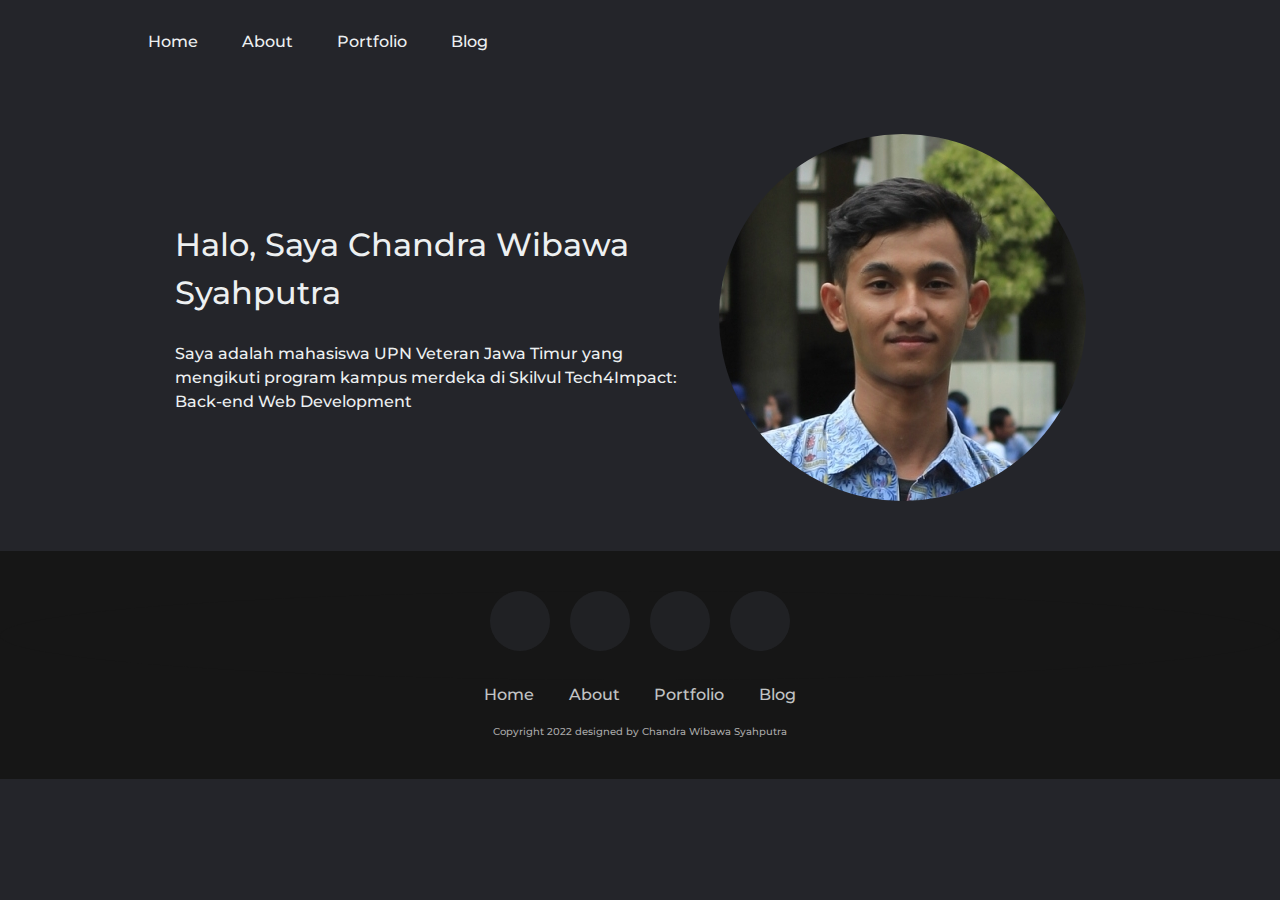
<file: index.html>
<!DOCTYPE html>
<html lang="en">

<head>
  <meta charset="UTF-8">
  <meta http-equiv="X-UA-Compatible" content="IE=edge">
  <meta name="viewport" content="width=device-width, initial-scale=1.0">
  <link rel="stylesheet" href="style.css">
  <link rel="stylesheet" href="https://cdnjs.cloudflare.com/ajax/libs/font-awesome/6.2.0/css/all.min.css"
    integrity="sha512-xh6O/CkQoPOWDdYTDqeRdPCVd1SpvCA9XXcUnZS2FmJNp1coAFzvtCN9BmamE+4aHK8yyUHUSCcJHgXloTyT2A=="
    crossorigin="anonymous" referrerpolicy="no-referrer" />
  <title>Chandra Wibawa Syahputra</title>
</head>

<body>
  <header>
    <nav>
      <ul class="nav_link">
        <li><a href="index.html">Home</a></li>
        <li><a href="about.html">About</a></li>
        <li><a href="portfolio.html">Portfolio</a></li>
        <li><a href="blog.html">Blog</a></li>
      </ul>
    </nav>
  </header>

  <div class="container">
    <div class="grid">
      <div class="deskripsi">
        <h2>Halo, Saya Chandra Wibawa Syahputra</h2>
        <p>Saya adalah mahasiswa UPN Veteran Jawa Timur yang mengikuti program kampus merdeka di Skilvul Tech4Impact:
          Back-end Web Development
        </p>
      </div>
      <div class="foto">
        <img src="image/profile-image/profile.jpg" alt="">
      </div>
    </div>
  </div>

  <footer>
    <div class="sosial">
      <a href="#"><i class="fab fa-facebook"></i></a>
      <a href="#"><i class="fab fa-instagram"></i></a>
      <a href="#"><i class="fab fa-github"></i></a>
      <a href="#"><i class="fab fa-linkedin"></i></a>
    </div>

    <ul class="list">
      <li><a href="index.html">Home</a></li>
      <li><a href="about.html">About</a></li>
      <li><a href="portfolio.html">Portfolio</a></li>
      <li><a href="blog.html">Blog</a></li>
    </ul>

    <p class="copyright">Copyright 2022 designed by Chandra Wibawa Syahputra</p>
  </footer>
</body>

</html>
</file>
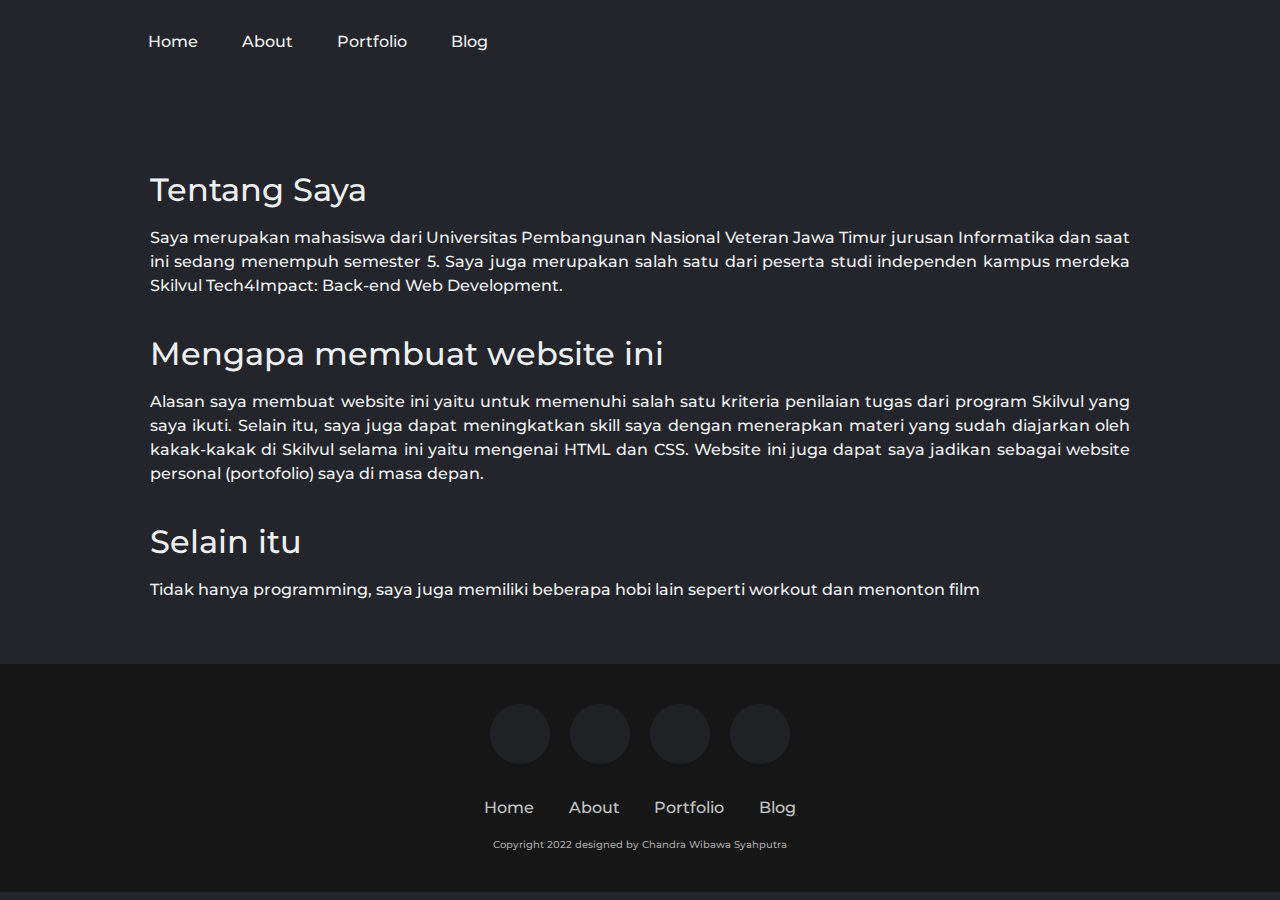
<file: about.html>
<!DOCTYPE html>
<html lang="en">

<head>
  <meta charset="UTF-8">
  <meta http-equiv="X-UA-Compatible" content="IE=edge">
  <meta name="viewport" content="width=device-width, initial-scale=1.0">
  <link rel="stylesheet" href="style.css">
  <link rel="stylesheet" href="https://cdnjs.cloudflare.com/ajax/libs/font-awesome/6.2.0/css/all.min.css"
    integrity="sha512-xh6O/CkQoPOWDdYTDqeRdPCVd1SpvCA9XXcUnZS2FmJNp1coAFzvtCN9BmamE+4aHK8yyUHUSCcJHgXloTyT2A=="
    crossorigin="anonymous" referrerpolicy="no-referrer" />
  <title>Chandra Wibawa Syahputra</title>
</head>

<body>
  <header>
    <nav>
      <ul class="nav_link">
        <li><a href="index.html">Home</a></li>
        <li><a href="about.html">About</a></li>
        <li><a href="portfolio.html">Portfolio</a></li>
        <li><a href="blog.html">Blog</a></li>
      </ul>
    </nav>
  </header>

  <div class="container">
    <div class="tentang-saya">
      <h2>Tentang Saya</h2>
      <p>Saya merupakan mahasiswa dari Universitas Pembangunan Nasional Veteran Jawa Timur jurusan Informatika dan saat
        ini sedang menempuh semester 5. Saya juga merupakan salah satu dari peserta studi independen kampus merdeka
        Skilvul Tech4Impact: Back-end Web Development.</p>
      <h2>Mengapa membuat website ini</h2>
      <p>Alasan saya membuat website ini yaitu untuk memenuhi salah satu kriteria penilaian tugas dari program Skilvul
        yang saya ikuti. Selain itu, saya juga dapat meningkatkan skill saya dengan menerapkan materi yang sudah
        diajarkan oleh kakak-kakak di Skilvul selama ini yaitu mengenai HTML dan CSS. Website ini juga dapat saya
        jadikan sebagai website personal (portofolio) saya di masa depan. </p>
      <h2>Selain itu</h2>
      <p>Tidak hanya programming, saya juga memiliki beberapa hobi lain seperti workout dan menonton film</p>
    </div>
  </div>

  <footer>
    <div class="sosial">
      <a href="#"><i class="fab fa-facebook"></i></a>
      <a href="#"><i class="fab fa-instagram"></i></a>
      <a href="#"><i class="fab fa-github"></i></a>
      <a href="#"><i class="fab fa-linkedin"></i></a>
    </div>

    <ul class="list">
      <li><a href="index.html">Home</a></li>
      <li><a href="about.html">About</a></li>
      <li><a href="portfolio.html">Portfolio</a></li>
      <li><a href="blog.html">Blog</a></li>
    </ul>

    <p class="copyright">Copyright 2022 designed by Chandra Wibawa Syahputra</p>
  </footer>
</body>

</html>
</file>
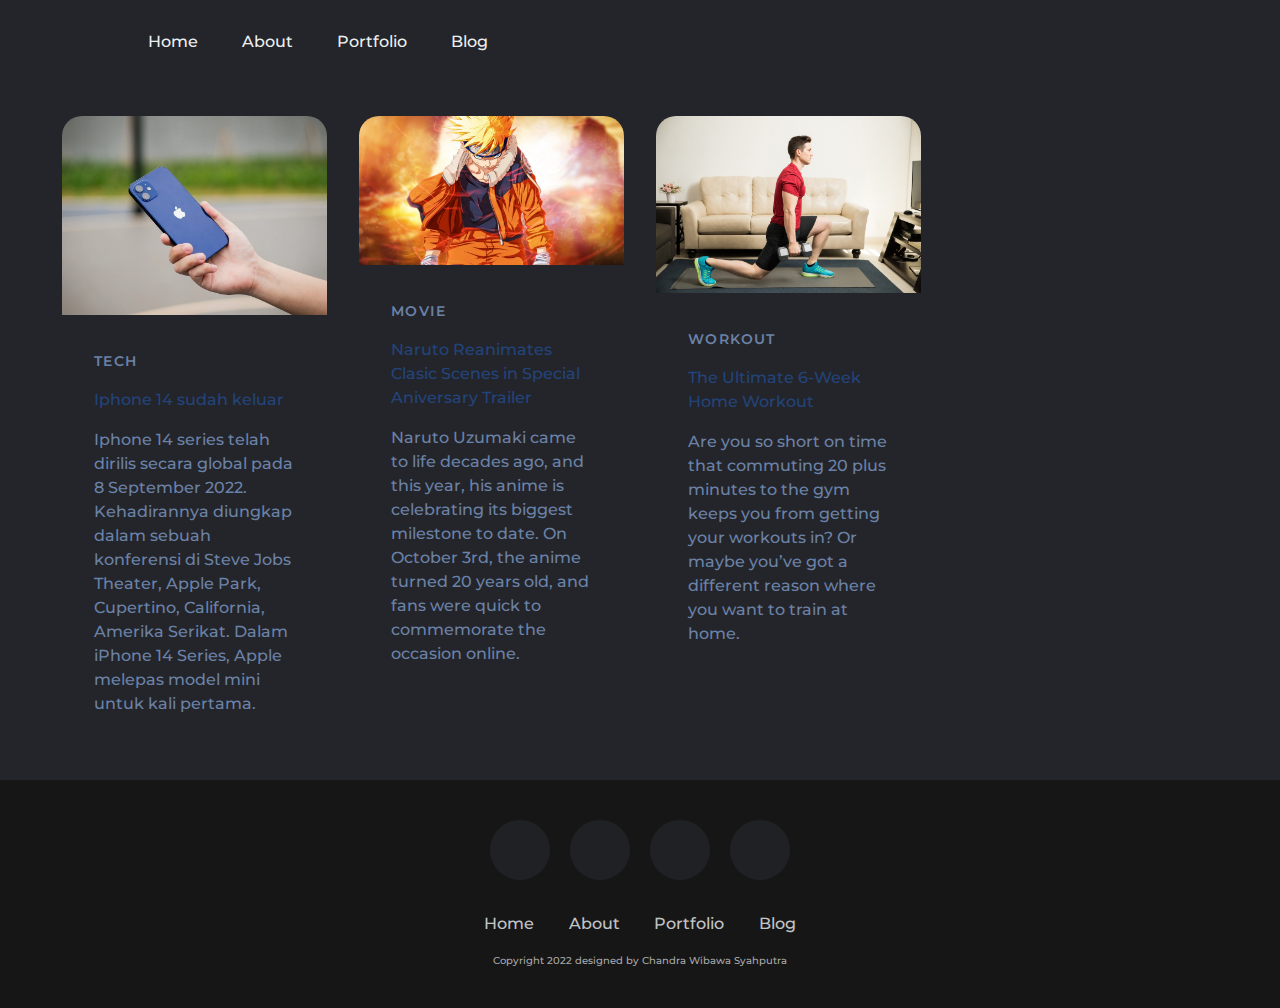
<file: blog.html>
<!DOCTYPE html>
<html lang="en">

<head>
  <meta charset="UTF-8">
  <meta http-equiv="X-UA-Compatible" content="IE=edge">
  <meta name="viewport" content="width=device-width, initial-scale=1.0">
  <link rel="stylesheet" href="style.css">
  <link rel="stylesheet" href="https://cdnjs.cloudflare.com/ajax/libs/font-awesome/6.2.0/css/all.min.css"
    integrity="sha512-xh6O/CkQoPOWDdYTDqeRdPCVd1SpvCA9XXcUnZS2FmJNp1coAFzvtCN9BmamE+4aHK8yyUHUSCcJHgXloTyT2A=="
    crossorigin="anonymous" referrerpolicy="no-referrer" />
  <title>Chandra Wibawa Syahputra</title>
</head>

<body>
  <header>
    <nav>
      <ul class="nav_link">
        <li><a href="index.html">Home</a></li>
        <li><a href="about.html">About</a></li>
        <li><a href="portfolio.html">Portfolio</a></li>
        <li><a href="blog.html">Blog</a></li>
      </ul>
    </nav>
  </header>

  <div class="site-container">
    <div class="article-container">
      <article class="article-card">
        <figure class="article-image">
          <img src="image/article-image/iphone14.jpg" alt="iphone14">
        </figure>
        <div class="article-content">
          <a href="#" class="card-category">Tech</a>
          <h3 class="card-title">Iphone 14 sudah keluar</h3>
          <p class="card-content">Iphone 14 series telah dirilis secara global pada 8 September 2022. Kehadirannya
            diungkap dalam sebuah konferensi di Steve Jobs Theater, Apple Park, Cupertino, California, Amerika Serikat.
            Dalam iPhone 14 Series, Apple melepas model mini untuk kali pertama.
          </p>
        </div>
      </article>
      <article class="article-card">
        <figure class="article-image">
          <img src="image/article-image/naruto.jpg" alt="iphone14">
        </figure>
        <div class="article-content">
          <a href="#" class="card-category">Movie</a>
          <h3 class="card-title">Naruto Reanimates Clasic Scenes in Special Aniversary Trailer</h3>
          <p class="card-content">Naruto Uzumaki came to life decades ago, and this year, his anime is celebrating its
            biggest milestone to date. On October 3rd, the anime turned 20 years old, and fans were quick to commemorate
            the occasion online.
          </p>
        </div>
      </article>
      <article class="article-card">
        <figure class="article-image">
          <img src="image/article-image/workout.jpg" alt="iphone14">
        </figure>
        <div class="article-content">
          <a href="#" class="card-category">Workout</a>
          <h3 class="card-title">The Ultimate 6-Week Home Workout</h3>
          <p class="card-content">Are you so short on time that commuting 20 plus minutes to the gym keeps you from
            getting your workouts in? Or maybe you’ve got a different reason where you want to train at home.
          </p>
        </div>
      </article>
    </div>
  </div>

  <footer>
    <div class="sosial">
      <a href="#"><i class="fab fa-facebook"></i></a>
      <a href="#"><i class="fab fa-instagram"></i></a>
      <a href="#"><i class="fab fa-github"></i></a>
      <a href="#"><i class="fab fa-linkedin"></i></a>
    </div>

    <ul class="list">
      <li><a href="index.html">Home</a></li>
      <li><a href="about.html">About</a></li>
      <li><a href="portfolio.html">Portfolio</a></li>
      <li><a href="blog.html">Blog</a></li>
    </ul>

    <p class="copyright">Copyright 2022 designed by Chandra Wibawa Syahputra</p>
  </footer>
</body>

</html>
</file>
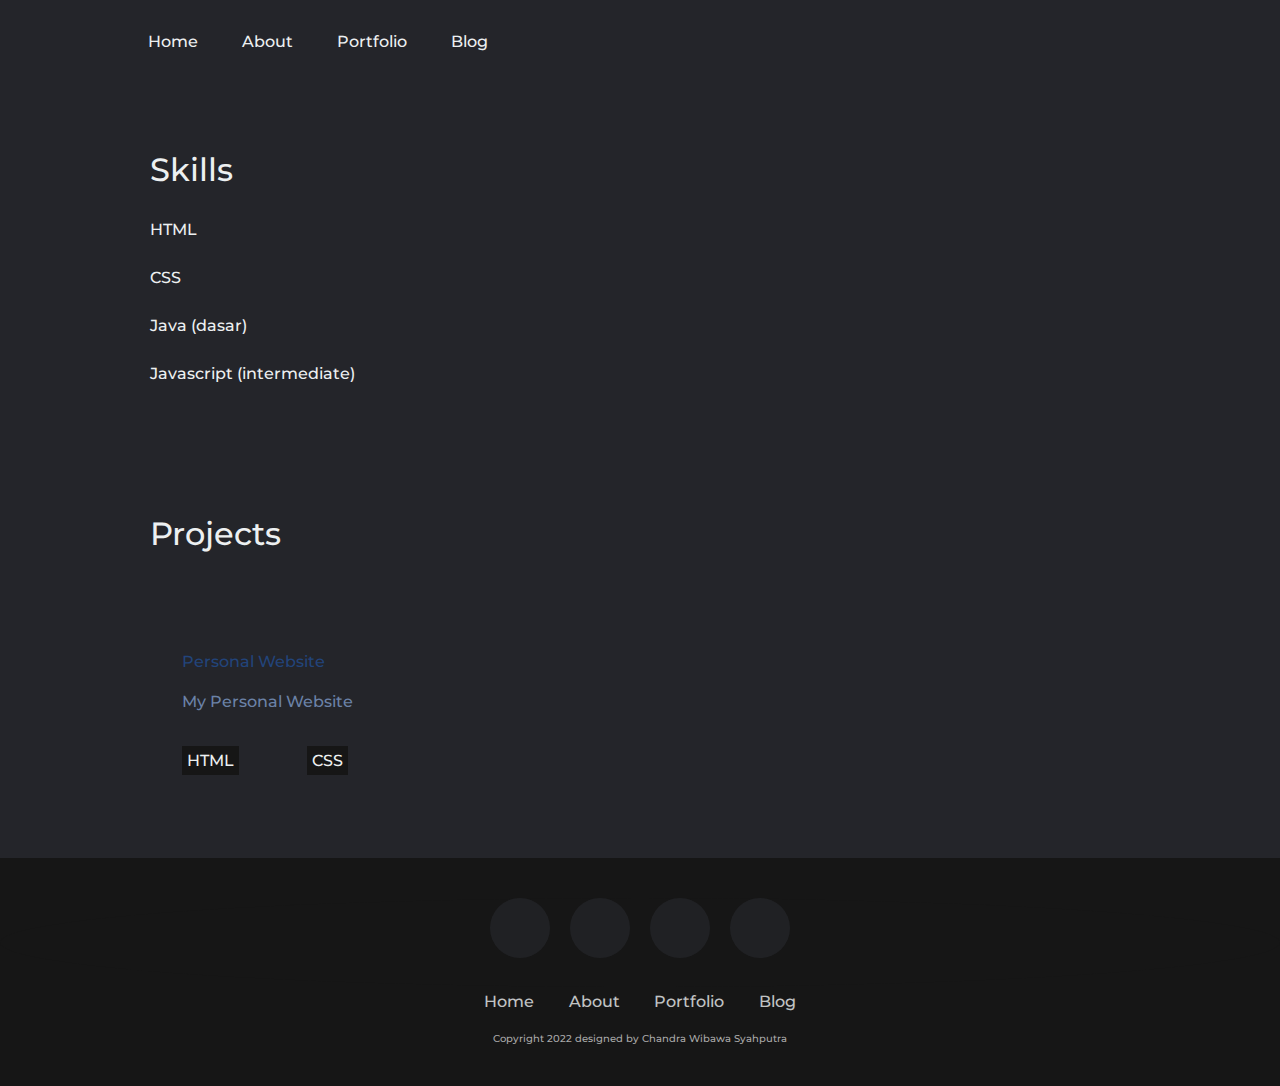
<file: portfolio.html>
<!DOCTYPE html>
<html lang="en">

<head>
  <meta charset="UTF-8">
  <meta http-equiv="X-UA-Compatible" content="IE=edge">
  <meta name="viewport" content="width=device-width, initial-scale=1.0">
  <link rel="stylesheet" href="style.css">
  <link rel="stylesheet" href="https://cdnjs.cloudflare.com/ajax/libs/font-awesome/6.2.0/css/all.min.css"
    integrity="sha512-xh6O/CkQoPOWDdYTDqeRdPCVd1SpvCA9XXcUnZS2FmJNp1coAFzvtCN9BmamE+4aHK8yyUHUSCcJHgXloTyT2A=="
    crossorigin="anonymous" referrerpolicy="no-referrer" />
  <title>Chandra Wibawa Syahputra</title>
</head>

<body>
  <header>
    <nav>
      <ul class="nav_link">
        <li><a href="index.html">Home</a></li>
        <li><a href="about.html">About</a></li>
        <li><a href="portfolio.html">Portfolio</a></li>
        <li><a href="blog.html">Blog</a></li>
      </ul>
    </nav>
  </header>

  <section class="container">
    <div class="skill">
      <h1>Skills</h1>
      <li>HTML</li>
      <li>CSS</li>
      <li>Java (dasar)</li>
      <li>Javascript (intermediate)</li>
    </div>
    <div class="project">
      <h1>Projects</h1>
      <div class="site-container">
        <div class="article-container">
          <article class="article-card">
            <div class="article-content">
              <h3 class="card-title">Personal Website</h3>
              <p class="card-content">My Personal Website</p>
            </div>
            <div class="wrap">
              <span>HTML</span>
              <span>CSS</span>
            </div>
          </article>
        </div>
      </div>
    </div>
  </section>

  <footer>
    <div class="sosial">
      <a href="#"><i class="fab fa-facebook"></i></a>
      <a href="#"><i class="fab fa-instagram"></i></a>
      <a href="#"><i class="fab fa-github"></i></a>
      <a href="#"><i class="fab fa-linkedin"></i></a>
    </div>

    <ul class="list">
      <li><a href="index.html">Home</a></li>
      <li><a href="about.html">About</a></li>
      <li><a href="portfolio.html">Portfolio</a></li>
      <li><a href="blog.html">Blog</a></li>
    </ul>

    <p class="copyright">Copyright 2022 designed by Chandra Wibawa Syahputra</p>
  </footer>
</body>

</html>
</file>
<file: style.css>
@import url('https://fonts.googleapis.com/css2?family=Montserrat:wght@500&display=swap');

* {
  box-sizing: border-box;
  margin: 0;
  padding: 0;
  background-color: #24252A;
}

li,
a,
p,
h1,
h2,
h3 {
  font-family: "Montserrat", sans-serif;
  font-weight: 500;
  font-size: 16px;
  line-height: 1.5;
  color: #edf0f1;
  text-decoration: none;
}

/*header*/
header {
  display: flex;
  justify-content: space-between;
  align-items: center;
  padding: 30px 10%;
}

.nav_link {
  list-style: none;
}

.nav_link li {
  display: inline-block;
  padding: 0px 20px;
}

.nav_link li a {
  transition: all 0.3s ease 0s;
}

.nav_link li a:hover {
  color: #0088a9;
  cursor: pointer;
}

/*header*/

/*profile*/
.grid {
  display: grid;
  grid-template-columns: repeat(auto-fill, minmax(400px, 1fr));
  gap: 2rem;
  margin-left: 125px;
  padding: 50px;
  align-items: center;
}

.deskripsi h2 {
  display: block;
  box-sizing: border-box;
  font-size: 32px;
}

.deskripsi p {
  display: block;
  box-sizing: border-box;
  margin-top: 25px;
}

.foto img {
  float: left;
  display: block;
  text-align: center;
  box-sizing: border-box;
  border-radius: 50%;
}

/*profile*/

/*about*/
.tentang-saya {
  display: block;
  margin: 0px 100px;
  padding: 50px;
}

.tentang-saya h2 {
  display: block;
  box-sizing: border-box;
  font-size: 32px;
  margin-top: 32px;
}

.tentang-saya p {
  display: block;
  box-sizing: border-box;
  margin: 12px 0px;
  text-align: justify;
}

/*about*/


/*blog*/
.site-container {
  margin: 2rem auto;
  max-width: calc(100% - 80px);
}

.article-container {
  display: grid;
  grid-template-columns: repeat(auto-fill, minmax(265px, 1fr));
  gap: 2rem;
}

.article-image {
  margin: 0;
  padding: 0;
  overflow: hidden;
}

.article-image img {
  max-width: 100%;
  height: auto;
  border-radius: 20px 20px 0 0;
}

.article-card {
  background: #24252A;
  background-color: #24252A;
  border-radius: 20px;
  transition: 0.3s;
}

.article-card:hover {
  box-shadow: 0 4rem 8rem rgba(0, 0, 0, 0.5);
  cursor: pointer;
  transform: translateY(-0.5%);
}

.article-content {
  padding: 2rem;
}

.article-content .card-category {
  font-size: 0.875rem;
  text-transform: uppercase;
  letter-spacing: 0.1em;
  font-weight: 600;
  color: #6b82a7;
  display: block;
  text-decoration: none;
}

.article-content .card-title {
  margin: 1rem 0;
  color: #22447b;
}

.article-content .card-content {
  font-size: 1rem;
  line-height: 1.5rem;
  color: #6b82a7;
  margin: 0;
}

@media screen and (min-width: 768px) {
  .site-container {
    max-width: 608px;
  }
}

@media screen and (min-width: 1280px) {
  .site-container {
    max-width: 1156px;
  }
}

/*blog*/

/*porfolio*/
.skill {
  display: block;
  margin: 0px 100px;
  padding: 50px;
  align-items: center;
}

.skill h1 {
  display: block;
  padding: 12px 0px;
  font-size: 32px;
  align-items: center;
}

.skill li {
  display: block;
  padding: 12px 0px;
  align-items: center;
}

.project {
  display: block;
  margin: 0px 100px;
  padding: 50px;
  align-items: center;
}

.project h1 {
  display: block;
  padding: 12px 0px;
  font-size: 32px;
  align-items: center;
}

.wrap span {
  font-family: "Montserrat", sans-serif;
  font-weight: 500;
  font-size: 16px;
  display: flexbox;
  color: #edf0f1;
  padding: 5px;
  background-color: #161616;
  width: 30px;
  height: 30px;
  line-height: 30px;
  text-align: center;
  margin: 32px;
}

/*porfolio*/

/*footer*/
footer {
  padding: 40px 0px;
  background-color: #161616;
}

.sosial {
  text-align: center;
  padding-bottom: 25px;
  background-color: #161616;
  border-radius: 50%;
  color: #edf0f1;
}

.sosial a {
  font-size: 40px;
  color: inherit;
  width: 60px;
  height: 60px;
  line-height: 60px;
  display: inline-block;
  text-align: center;
  border-radius: 50%;
  margin: 0px 8px;
  opacity: 0.75;
}

.sosial a:hover {
  opacity: 1.5;
}

.list {
  margin-top: 0;
  padding: 0;
  list-style: none;
  font-size: 18px;
  line-height: 1.6;
  margin-bottom: 0;
  text-align: center;
  background-color: #161616;
}

.list li {
  display: inline-block;
  padding: 0px 15px;
  background-color: #161616;
}

.list li a {
  color: inherit;
  background-color: #161616;
  color: #edf0f1;
  opacity: 0.8;
}

.list li a:hover {
  opacity: 1.5;
}

.copyright {
  background-color: #161616;
  margin-top: 15px;
  text-align: center;
  font-size: 10px;
  color: #aaa;
}

/*footer*/
</file>
